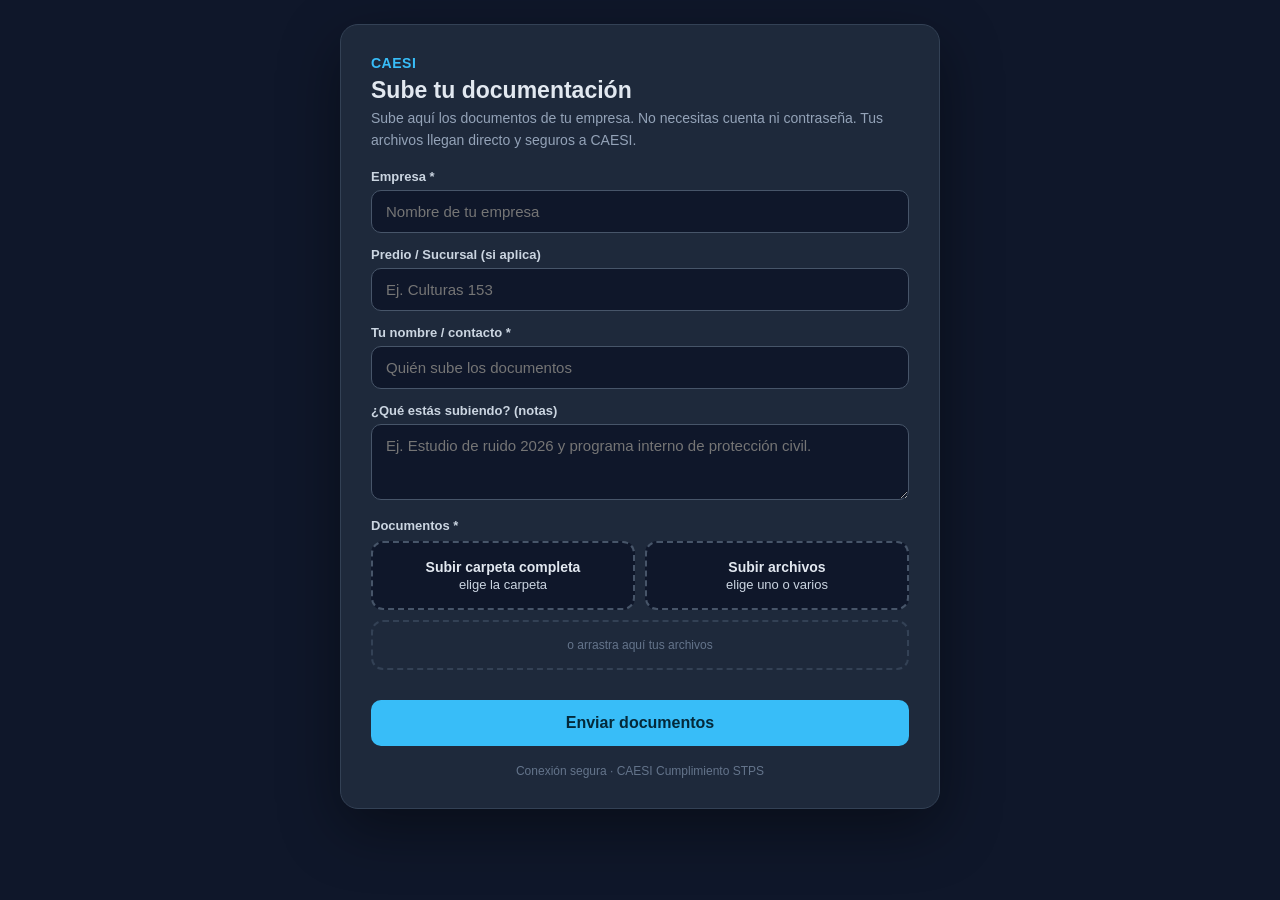
<file: carga_cliente.html>
<!doctype html>
<html lang="es">
<head>
<meta charset="utf-8">
<meta name="viewport" content="width=device-width, initial-scale=1">
<title>Sube tu documentación · CAESI</title>
<style>
  *{box-sizing:border-box}
  body{margin:0;font-family:-apple-system,Segoe UI,Roboto,Helvetica,Arial,sans-serif;background:#0f172a;color:#e2e8f0;min-height:100vh;display:flex;align-items:flex-start;justify-content:center;padding:24px}
  .card{width:100%;max-width:600px;background:#1e293b;border:1px solid #334155;border-radius:18px;padding:30px;box-shadow:0 20px 60px rgba(0,0,0,.4)}
  .brand{font-weight:800;letter-spacing:.5px;color:#38bdf8;font-size:14px}
  h1{font-size:23px;margin:6px 0 4px}
  p.sub{margin:0 0 18px;color:#94a3b8;font-size:14px;line-height:1.55}
  label{display:block;font-size:13px;color:#cbd5e1;margin:14px 0 6px;font-weight:600}
  input[type=text],textarea,select{width:100%;padding:12px 14px;border-radius:10px;border:1px solid #475569;background:#0f172a;color:#e2e8f0;font-size:15px;font-family:inherit}
  input:focus,textarea:focus,select:focus{outline:none;border-color:#38bdf8}
  input[readonly]{opacity:.85}
  textarea{min-height:76px;resize:vertical}
  .hint{font-size:12px;color:#64748b;margin-top:4px}
  .btns{display:flex;gap:10px;margin-top:8px;flex-wrap:wrap}
  .pick{flex:1;min-width:170px;border:2px dashed #475569;border-radius:12px;padding:16px;text-align:center;cursor:pointer;background:#0f172a;font-size:13px;color:#cbd5e1}
  .pick:hover{border-color:#38bdf8;background:#0b1220}
  .pick b{display:block;font-size:14px;color:#e2e8f0;margin-bottom:2px}
  #drop{margin-top:10px;border:2px dashed #334155;border-radius:12px;padding:16px;text-align:center;color:#64748b;font-size:12px}
  #drop.over{border-color:#38bdf8;color:#cbd5e1}
  ul.files{list-style:none;padding:0;margin:12px 0 0;font-size:13px;max-height:230px;overflow:auto}
  ul.files li{display:flex;justify-content:space-between;gap:8px;padding:8px 12px;background:#0f172a;border:1px solid #334155;border-radius:8px;margin-bottom:6px}
  ul.files li .nm{overflow:hidden;text-overflow:ellipsis;white-space:nowrap}
  ul.files li .st{color:#94a3b8;flex:0 0 auto}
  ul.files li.ok .st{color:#22c55e}
  ul.files li.err .st{color:#ef4444}
  button.send{margin-top:18px;width:100%;padding:14px;border:0;border-radius:10px;background:#38bdf8;color:#04293a;font-weight:800;font-size:16px;cursor:pointer}
  button.send:disabled{opacity:.5;cursor:default}
  .done{margin-top:16px;padding:14px;border-radius:10px;background:#064e3b;border:1px solid #10b981;color:#d1fae5;font-size:14px;display:none}
  .foot{margin-top:18px;color:#64748b;font-size:12px;text-align:center}
</style>
</head>
<body>
<div class="card">
  <div class="brand">CAESI</div>
  <h1>Sube tu documentación</h1>
  <p class="sub">Sube aquí los documentos de tu empresa. No necesitas cuenta ni contraseña. Tus archivos llegan directo y seguros a CAESI.</p>

  <label>Empresa *</label>
  <input id="empresa" type="text" placeholder="Nombre de tu empresa" autocomplete="off">

  <label>Predio / Sucursal (si aplica)</label>
  <input id="predio" type="text" placeholder="Ej. Culturas 153" autocomplete="off">

  <label>Tu nombre / contacto *</label>
  <input id="ing" type="text" placeholder="Quién sube los documentos" autocomplete="off">

  <label>¿Qué estás subiendo? (notas)</label>
  <textarea id="desc" placeholder="Ej. Estudio de ruido 2026 y programa interno de protección civil."></textarea>

  <label>Documentos *</label>
  <div class="btns">
    <div class="pick" id="pickFolder"><b>Subir carpeta completa</b>elige la carpeta</div>
    <div class="pick" id="pickFiles"><b>Subir archivos</b>elige uno o varios</div>
  </div>
  <div id="drop">o arrastra aquí tus archivos</div>
  <input id="folder" type="file" webkitdirectory directory multiple style="display:none">
  <input id="file" type="file" multiple style="display:none">
  <ul class="files" id="list"></ul>

  <button class="send" id="btn">Enviar documentos</button>
  <div class="done" id="done"></div>
  <div class="foot">Conexión segura · CAESI Cumplimiento STPS</div>
</div>

<script type="module">
import { createClient } from 'https://esm.sh/@supabase/supabase-js@2';
const SUPA_URL='https://vbihkgnydgoqocdnygzf.supabase.co';
const SUPA_KEY='sb_publishable_sAVPh0l7aO4QGbGBRMAlvg_aTbEFdTt';
const MAKE_HOOK='https://hook.us2.make.com/mjglqyq413l9l65qdqwkqwyb2jc8glyq';
const sb = createClient(SUPA_URL, SUPA_KEY);
const $ = (id)=>document.getElementById(id);

// Enlace personalizado opcional: ?empresa=Garrido&predio=Culturas%20153&ing=Juan&lock=1
// (NO se muestra ninguna lista de empresas: privacidad entre clientes)
const params = new URLSearchParams(location.search);
if(params.get('empresa')){ $('empresa').value = params.get('empresa'); }
if(params.get('predio')){ $('predio').value = params.get('predio'); }
if(params.get('ing')){ $('ing').value = (params.get('ing')||'').replace(/[-_]+/g,' ').trim(); }
if(params.get('lock')==='1'){ if($('empresa').value) $('empresa').setAttribute('readonly','readonly'); if($('predio').value) $('predio').setAttribute('readonly','readonly'); }

function slug(s){ let x=(s||'').toString().toLowerCase().normalize('NFD'); let out=''; for(let i=0;i<x.length;i++){ const c=x[i]; if(c>='a'&&c<='z'){out+=c;} else if(c>='0'&&c<='9'){out+=c;} else {out+='-';} } return out.replace(/-+/g,'-').replace(/^-|-$/g,''); }
function sanSeg(s){ let x=(s||'').toString(); let out=''; for(let i=0;i<x.length;i++){ const c=x[i]; const ok=(c>='a'&&c<='z')||(c>='A'&&c<='Z')||(c>='0'&&c<='9')||c==='.'||c==='-'||c==='_'||c===' '; out+= ok?c:'_'; } return out.replace(/\s+/g,'_'); }

let files=[];
function render(){ const ul=$('list'); ul.innerHTML=''; files.forEach((f,i)=>{ const li=document.createElement('li'); li.id='f'+i; const a=document.createElement('span'); a.className='nm'; a.textContent=(f.webkitRelativePath||f.name); const b=document.createElement('span'); b.className='st'; b.textContent='en espera'; li.appendChild(a); li.appendChild(b); ul.appendChild(li); }); }
function addFiles(fl){ for(const f of fl){ files.push(f); } render(); }
$('pickFolder').addEventListener('click', ()=>$('folder').click());
$('pickFiles').addEventListener('click', ()=>$('file').click());
$('folder').addEventListener('change', e=>addFiles(e.target.files));
$('file').addEventListener('change', e=>addFiles(e.target.files));
const drop=$('drop');
drop.addEventListener('dragover', e=>{ e.preventDefault(); drop.classList.add('over'); });
drop.addEventListener('dragleave', ()=>drop.classList.remove('over'));
drop.addEventListener('drop', e=>{ e.preventDefault(); drop.classList.remove('over'); if(e.dataTransfer&&e.dataTransfer.files) addFiles(e.dataTransfer.files); });

function notificar(empresa, predio, ingeniero, archivo, descripcion, ruta, tamano){
  const abrir = SUPA_URL + '/functions/v1/abrir?path=' + encodeURIComponent(ruta);
  try { fetch(MAKE_HOOK, { method:'POST', headers:{'Content-Type':'application/json'}, body: JSON.stringify({ empresa, predio, origen:'cliente', ingeniero, archivo, descripcion, ruta, tamano, abrir }) }).catch(()=>{}); } catch(e){}
}

$('btn').addEventListener('click', async ()=>{
  const emp=$('empresa').value.trim(), pred=$('predio').value.trim(), ingRaw=$('ing').value.trim(), descRaw=$('desc').value.trim();
  if(!emp){ alert('Escribe el nombre de tu empresa'); return; }
  if(!ingRaw){ alert('Escribe tu nombre / contacto'); return; }
  if(!files.length){ alert('Agrega la carpeta o los archivos'); return; }
  const empS=slug(emp)||'sin-empresa', predS=slug(pred);
  $('btn').disabled=true; $('btn').textContent='Enviando…';
  let okCount=0;
  for(let i=0;i<files.length;i++){
    const f=files[i], li=$('f'+i), st=li.querySelector('.st'); st.textContent='subiendo…';
    const rel=(f.webkitRelativePath&&f.webkitRelativePath.length)?f.webkitRelativePath:f.name;
    const parts=rel.split('/').map(sanSeg).filter(p=>p.length);
    const fname=parts.length?parts.pop():'archivo';
    const path=[empS, predS, 'cliente'].filter(Boolean).concat(parts).join('/') + '/' + Date.now() + '_' + fname;
    const r=await sb.storage.from('intake').upload(path, f, { upsert:false, contentType:f.type||'application/octet-stream' });
    if(r.error){ li.className='err'; st.textContent='error'; }
    else { li.className='ok'; st.textContent='listo'; okCount++; notificar(emp, pred, ingRaw, f.name, descRaw, path, f.size); }
  }
  const d=$('done'); d.style.display='block';
  d.textContent = okCount===files.length ? ('¡Listo! Recibimos '+okCount+' documento(s). Gracias, '+ingRaw+'.') : ('Subidos '+okCount+' de '+files.length+'. Reintenta los que fallaron.');
  $('btn').textContent = okCount===files.length ? 'Enviado' : 'Reintentar';
  $('btn').disabled = okCount===files.length;
});
</script>
</body>
</html>
</file>
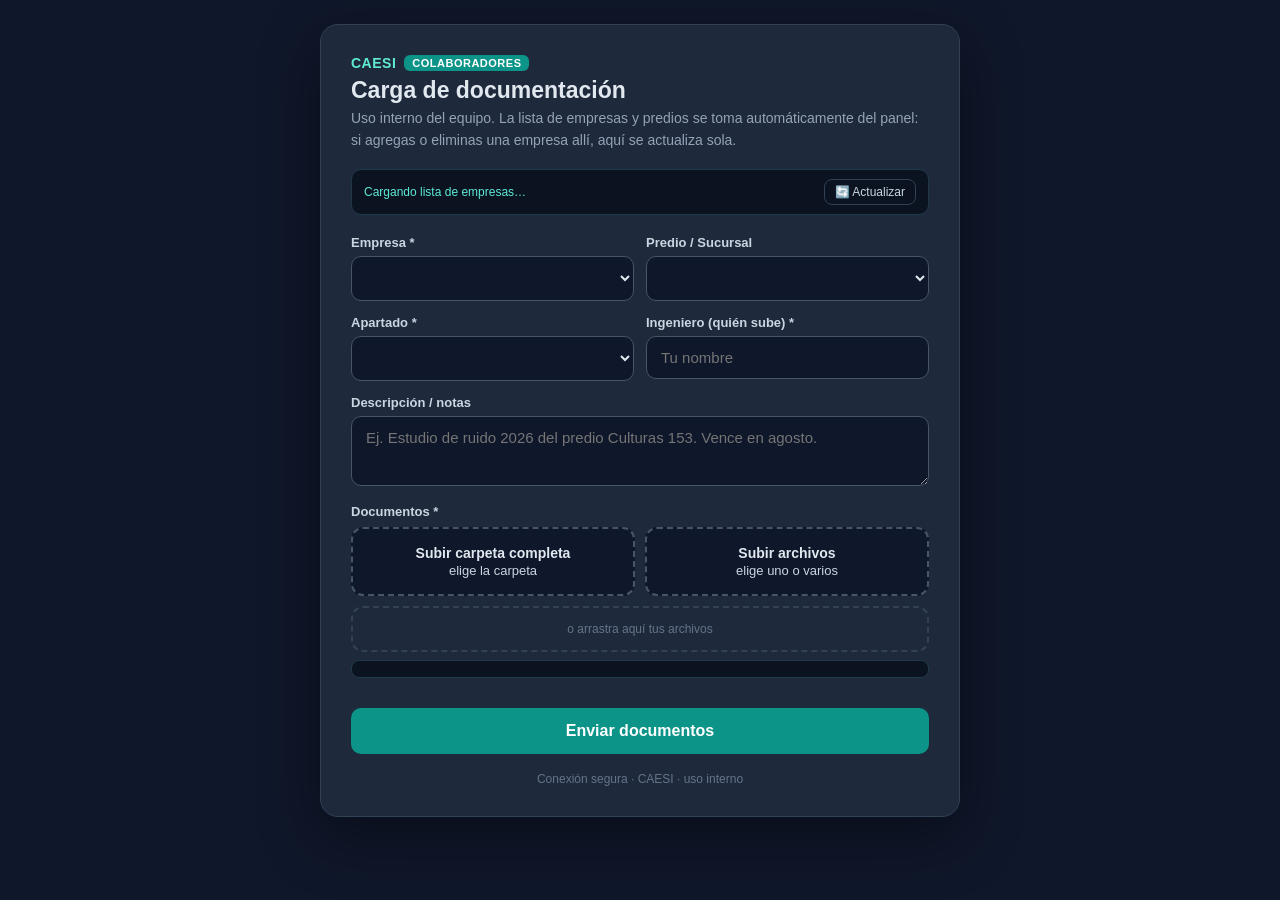
<file: carga_usuario.html>
<!doctype html>
<html lang="es">
<head>
<meta charset="utf-8">
<meta name="viewport" content="width=device-width, initial-scale=1">
<title>Carga de documentación · Colaboradores CAESI</title>
<style>
  *{box-sizing:border-box}
  body{margin:0;font-family:-apple-system,Segoe UI,Roboto,Helvetica,Arial,sans-serif;background:#0f172a;color:#e2e8f0;min-height:100vh;display:flex;align-items:flex-start;justify-content:center;padding:24px}
  .card{width:100%;max-width:640px;background:#1e293b;border:1px solid #334155;border-radius:18px;padding:30px;box-shadow:0 20px 60px rgba(0,0,0,.4)}
  .brand{font-weight:800;letter-spacing:.5px;color:#5eead4;font-size:14px;display:flex;align-items:center;gap:8px}
  .brand .tag{font-size:11px;background:#0d9488;color:#fff;padding:2px 8px;border-radius:6px}
  h1{font-size:23px;margin:6px 0 4px}
  p.sub{margin:0 0 18px;color:#94a3b8;font-size:14px;line-height:1.55}
  label{display:block;font-size:13px;color:#cbd5e1;margin:14px 0 6px;font-weight:600}
  input[type=text],textarea,select{width:100%;padding:12px 14px;border-radius:10px;border:1px solid #475569;background:#0f172a;color:#e2e8f0;font-size:15px;font-family:inherit}
  input:focus,textarea:focus,select:focus{outline:none;border-color:#5eead4}
  textarea{min-height:70px;resize:vertical}
  .row{display:flex;gap:12px;flex-wrap:wrap}
  .row > div{flex:1;min-width:180px}
  .hint{font-size:12px;color:#64748b;margin-top:4px}
  .sync{display:flex;align-items:center;justify-content:space-between;gap:8px;background:#0b1220;border:1px solid #1e3a4a;border-radius:10px;padding:9px 12px;font-size:12px;color:#5eead4;margin-bottom:6px}
  .sync button{background:transparent;border:1px solid #334155;color:#cbd5e1;border-radius:8px;padding:5px 10px;font-size:12px;cursor:pointer}
  .btns{display:flex;gap:10px;margin-top:8px;flex-wrap:wrap}
  .pick{flex:1;min-width:170px;border:2px dashed #475569;border-radius:12px;padding:16px;text-align:center;cursor:pointer;background:#0f172a;font-size:13px;color:#cbd5e1}
  .pick:hover{border-color:#5eead4;background:#0b1220}
  .pick b{display:block;font-size:14px;color:#e2e8f0;margin-bottom:2px}
  #drop{margin-top:10px;border:2px dashed #334155;border-radius:12px;padding:14px;text-align:center;color:#64748b;font-size:12px}
  #drop.over{border-color:#5eead4;color:#cbd5e1}
  ul.files{list-style:none;padding:0;margin:12px 0 0;font-size:13px;max-height:220px;overflow:auto}
  ul.files li{display:flex;justify-content:space-between;gap:8px;padding:8px 12px;background:#0f172a;border:1px solid #334155;border-radius:8px;margin-bottom:6px}
  ul.files li .nm{overflow:hidden;text-overflow:ellipsis;white-space:nowrap}
  ul.files li .st{color:#94a3b8;flex:0 0 auto}
  ul.files li.ok .st{color:#22c55e}
  ul.files li.err .st{color:#ef4444}
  .path{margin-top:8px;font-size:12px;color:#5eead4;background:#0b1220;border:1px solid #1e3a4a;border-radius:8px;padding:8px 10px;word-break:break-all}
  button.send{margin-top:18px;width:100%;padding:14px;border:0;border-radius:10px;background:#0d9488;color:#fff;font-weight:800;font-size:16px;cursor:pointer}
  button.send:disabled{opacity:.5;cursor:default}
  .done{margin-top:16px;padding:14px;border-radius:10px;background:#064e3b;border:1px solid #10b981;color:#d1fae5;font-size:14px;display:none}
  .foot{margin-top:18px;color:#64748b;font-size:12px;text-align:center}
</style>
</head>
<body>
<div class="card">
  <div class="brand">CAESI <span class="tag">COLABORADORES</span></div>
  <h1>Carga de documentación</h1>
  <p class="sub">Uso interno del equipo. La lista de empresas y predios se toma automáticamente del panel: si agregas o eliminas una empresa allí, aquí se actualiza sola.</p>

  <div class="sync">
    <span id="syncMsg">Cargando lista de empresas…</span>
    <button id="refresh">🔄 Actualizar</button>
  </div>

  <div class="row">
    <div>
      <label>Empresa *</label>
      <select id="empresaSel"></select>
      <input id="empresaOtra" type="text" placeholder="Nombre de la empresa" style="display:none;margin-top:8px" autocomplete="off">
    </div>
    <div>
      <label>Predio / Sucursal</label>
      <select id="predioSel"></select>
      <input id="predioOtro" type="text" placeholder="Nombre del predio" style="display:none;margin-top:8px" autocomplete="off">
    </div>
  </div>

  <div class="row">
    <div>
      <label>Apartado *</label>
      <select id="apartadoSel"></select>
    </div>
    <div>
      <label>Ingeniero (quién sube) *</label>
      <input id="ing" type="text" placeholder="Tu nombre" autocomplete="off">
    </div>
  </div>

  <label>Descripción / notas</label>
  <textarea id="desc" placeholder="Ej. Estudio de ruido 2026 del predio Culturas 153. Vence en agosto."></textarea>

  <label>Documentos *</label>
  <div class="btns">
    <div class="pick" id="pickFolder"><b>Subir carpeta completa</b>elige la carpeta</div>
    <div class="pick" id="pickFiles"><b>Subir archivos</b>elige uno o varios</div>
  </div>
  <div id="drop">o arrastra aquí tus archivos</div>
  <input id="folder" type="file" webkitdirectory directory multiple style="display:none">
  <input id="file" type="file" multiple style="display:none">
  <div class="path" id="pathPreview"></div>
  <ul class="files" id="list"></ul>

  <button class="send" id="btn">Enviar documentos</button>
  <div class="done" id="done"></div>
  <div class="foot">Conexión segura · CAESI · uso interno</div>
</div>

<script type="module">
import { createClient } from 'https://esm.sh/@supabase/supabase-js@2';
const SUPA_URL='https://vbihkgnydgoqocdnygzf.supabase.co';
const SUPA_KEY='sb_publishable_sAVPh0l7aO4QGbGBRMAlvg_aTbEFdTt';
const MAKE_HOOK='https://hook.us2.make.com/mjglqyq413l9l65qdqwkqwyb2jc8glyq';
const sb = createClient(SUPA_URL, SUPA_KEY);
const $ = (id)=>document.getElementById(id);

// La MISMA clave que usa el panel (portal_v2.html). Al estar en el mismo
// dominio, esta página lee la lista viva de empresas/predios y se actualiza
// sola cuando el equipo agrega o elimina empresas en el panel.
const PRED_KEY='caesi_predios_real';
const DEFAULT_PREDIOS = {
  'Garrido':['Culturas 153','Culturas 155','Nave F'],
  'Farmacéuticos Rayere':['Alhambra 621','Alhambra 614','Alhambra 612','Bélgica 508','Víctor Hugo 185','Zapata 72']
};
let PREDIOS = {};
async function loadPredios(){
  // 1) Fuente de verdad: Supabase (misma para todo el equipo, cualquier dispositivo)
  try{
    const res=await fetch(SUPA_URL+'/rest/v1/crm_predio?activo=eq.true&select=empresa,predio', {headers:{apikey:SUPA_KEY, Authorization:'Bearer '+SUPA_KEY}});
    if(res.ok){ const rows=await res.json();
      if(Array.isArray(rows)&&rows.length){
        const map={}; rows.forEach(r=>{ map[r.empresa]=map[r.empresa]||[]; if(r.predio) map[r.empresa].push(r.predio); });
        PREDIOS=map; try{ localStorage.setItem(PRED_KEY, JSON.stringify(map)); }catch(_){}
        $('syncMsg').textContent='☁️ '+Object.keys(map).length+' empresa(s) sincronizadas de Supabase';
        return;
      }
    }
  }catch(_){}
  // 2) Copia local del navegador
  let P=null; try{ P=JSON.parse(localStorage.getItem(PRED_KEY)||'null'); }catch(_){}
  if(P && typeof P==='object' && Object.keys(P).length){ PREDIOS=P; $('syncMsg').textContent='✅ '+Object.keys(P).length+' empresa(s) (copia local)'; }
  else { PREDIOS=DEFAULT_PREDIOS; $('syncMsg').textContent='ℹ️ Lista base (sin conexión a Supabase)'; }
}
const APARTADOS = ['Vigencias','Estudios de Terceros','Protección Civil','MAU','Documentación de Soporte','Actas','Bitácoras','Programas','Recorridos','Otro'];
const params = new URLSearchParams(location.search);

function fillEmpresas(){
  const cur=$('empresaSel').value;
  const s=$('empresaSel'); s.innerHTML='';
  Object.keys(PREDIOS).forEach(e=>{ const o=document.createElement('option'); o.textContent=e; s.appendChild(o); });
  const o=document.createElement('option'); o.value='__otra'; o.textContent='Otra empresa…'; s.appendChild(o);
  if(cur && [...s.options].some(op=>op.value===cur||op.textContent===cur)) s.value=cur;
}
function fillPredios(){
  const emp=$('empresaSel').value; const s=$('predioSel'); s.innerHTML='';
  const list = (emp==='__otra') ? [] : (PREDIOS[emp]||[]);
  list.forEach(p=>{ const o=document.createElement('option'); o.textContent=p; s.appendChild(o); });
  const o=document.createElement('option'); o.value='__otro'; o.textContent='Otro predio…'; s.appendChild(o);
  $('empresaOtra').style.display = (emp==='__otra') ? 'block' : 'none';
  onPredio();
}
function onPredio(){ $('predioOtro').style.display = ($('predioSel').value==='__otro') ? 'block' : 'none'; updatePath(); }
function fillApartados(){ const s=$('apartadoSel'); s.innerHTML=''; APARTADOS.forEach(a=>{ const o=document.createElement('option'); o.textContent=a; s.appendChild(o); }); }
function empresaVal(){ const v=$('empresaSel').value; return v==='__otra' ? ($('empresaOtra').value.trim()) : v; }
function predioVal(){ const v=$('predioSel').value; return v==='__otro' ? ($('predioOtro').value.trim()) : (v||''); }
function slug(s){ let x=(s||'').toString().toLowerCase().normalize('NFD'); let out=''; for(let i=0;i<x.length;i++){ const c=x[i]; if(c>='a'&&c<='z'){out+=c;} else if(c>='0'&&c<='9'){out+=c;} else {out+='-';} } return out.replace(/-+/g,'-').replace(/^-|-$/g,''); }
function sanSeg(s){ let x=(s||'').toString(); let out=''; for(let i=0;i<x.length;i++){ const c=x[i]; const ok=(c>='a'&&c<='z')||(c>='A'&&c<='Z')||(c>='0'&&c<='9')||c==='.'||c==='-'||c==='_'||c===' '; out+= ok?c:'_'; } return out.replace(/\s+/g,'_'); }
function updatePath(){ const e=slug(empresaVal())||'empresa', p=slug(predioVal()), a=slug($('apartadoSel').value)||'apartado'; $('pathPreview').textContent='Se guardará en:  ' + [e,p,a].filter(Boolean).join('/') + '/…'; }

let files=[];
function render(){ const ul=$('list'); ul.innerHTML=''; files.forEach((f,i)=>{ const li=document.createElement('li'); li.id='f'+i; const a=document.createElement('span'); a.className='nm'; a.textContent=(f.webkitRelativePath||f.name); const b=document.createElement('span'); b.className='st'; b.textContent='en espera'; li.appendChild(a); li.appendChild(b); ul.appendChild(li); }); }
function addFiles(fl){ for(const f of fl){ files.push(f); } render(); }

async function refreshLists(){ await loadPredios(); fillEmpresas(); fillPredios(); }
$('refresh').addEventListener('click', refreshLists);
window.addEventListener('storage', (e)=>{ if(e.key===PRED_KEY) refreshLists(); }); // auto-sincroniza entre pestañas
$('empresaSel').addEventListener('change', fillPredios);
$('predioSel').addEventListener('change', onPredio);
$('apartadoSel').addEventListener('change', updatePath);
$('empresaOtra').addEventListener('input', updatePath);
$('predioOtro').addEventListener('input', updatePath);
$('pickFolder').addEventListener('click', ()=>$('folder').click());
$('pickFiles').addEventListener('click', ()=>$('file').click());
$('folder').addEventListener('change', e=>addFiles(e.target.files));
$('file').addEventListener('change', e=>addFiles(e.target.files));
const drop=$('drop');
drop.addEventListener('dragover', e=>{ e.preventDefault(); drop.classList.add('over'); });
drop.addEventListener('dragleave', ()=>drop.classList.remove('over'));
drop.addEventListener('drop', e=>{ e.preventDefault(); drop.classList.remove('over'); if(e.dataTransfer&&e.dataTransfer.files) addFiles(e.dataTransfer.files); });

function notificar(empresa, predio, apartado, ingeniero, archivo, descripcion, ruta, tamano){
  const abrir = SUPA_URL + '/functions/v1/abrir?path=' + encodeURIComponent(ruta);
  try { fetch(MAKE_HOOK, { method:'POST', headers:{'Content-Type':'application/json'}, body: JSON.stringify({ empresa, predio, apartado, origen:'colaborador', ingeniero, archivo, descripcion, ruta, tamano, abrir }) }).catch(()=>{}); } catch(e){}
}

$('btn').addEventListener('click', async ()=>{
  const emp=empresaVal(), pred=predioVal(), apart=$('apartadoSel').value, ingRaw=$('ing').value.trim(), descRaw=$('desc').value.trim();
  if(!emp){ alert('Indica la empresa'); return; }
  if(!ingRaw){ alert('Escribe tu nombre (ingeniero)'); return; }
  if(!files.length){ alert('Agrega la carpeta o los archivos'); return; }
  const empS=slug(emp)||'sin-empresa', predS=slug(pred), apartS=slug(apart)||'general';
  $('btn').disabled=true; $('btn').textContent='Enviando…';
  let okCount=0;
  for(let i=0;i<files.length;i++){
    const f=files[i], li=$('f'+i), st=li.querySelector('.st'); st.textContent='subiendo…';
    const rel=(f.webkitRelativePath&&f.webkitRelativePath.length)?f.webkitRelativePath:f.name;
    const parts=rel.split('/').map(sanSeg).filter(p=>p.length);
    const fname=parts.length?parts.pop():'archivo';
    const path=[empS, predS, apartS].filter(Boolean).concat(parts).join('/') + '/' + Date.now() + '_' + fname;
    const r=await sb.storage.from('intake').upload(path, f, { upsert:false, contentType:f.type||'application/octet-stream' });
    if(r.error){ li.className='err'; st.textContent='error'; }
    else { li.className='ok'; st.textContent='listo'; okCount++; notificar(emp, pred, apart, ingRaw, f.name, descRaw, path, f.size); }
  }
  const d=$('done'); d.style.display='block';
  d.textContent = okCount===files.length ? ('Listo. '+okCount+' documento(s) de '+emp+(pred?' · '+pred:'')+'. Gracias, '+ingRaw+'.') : ('Subidos '+okCount+' de '+files.length+'. Reintenta los que fallaron.');
  $('btn').textContent = okCount===files.length ? 'Enviado' : 'Reintentar';
  $('btn').disabled = okCount===files.length;
});

// init
await loadPredios(); fillEmpresas(); fillApartados();
if(params.get('empresa')){ const e=params.get('empresa'); const opt=[...$('empresaSel').options].find(o=>o.textContent===e); if(opt) $('empresaSel').value=e; }
fillPredios();
if(params.get('predio')){ const p=params.get('predio'); const opt=[...$('predioSel').options].find(o=>o.textContent===p); if(opt){ $('predioSel').value=p; } else { $('predioSel').value='__otro'; $('predioOtro').value=p; } onPredio(); }
if(params.get('ing')){ $('ing').value=(params.get('ing')||'').replace(/[-_]+/g,' ').trim(); }
updatePath();
</script>
</body>
</html>
</file>
